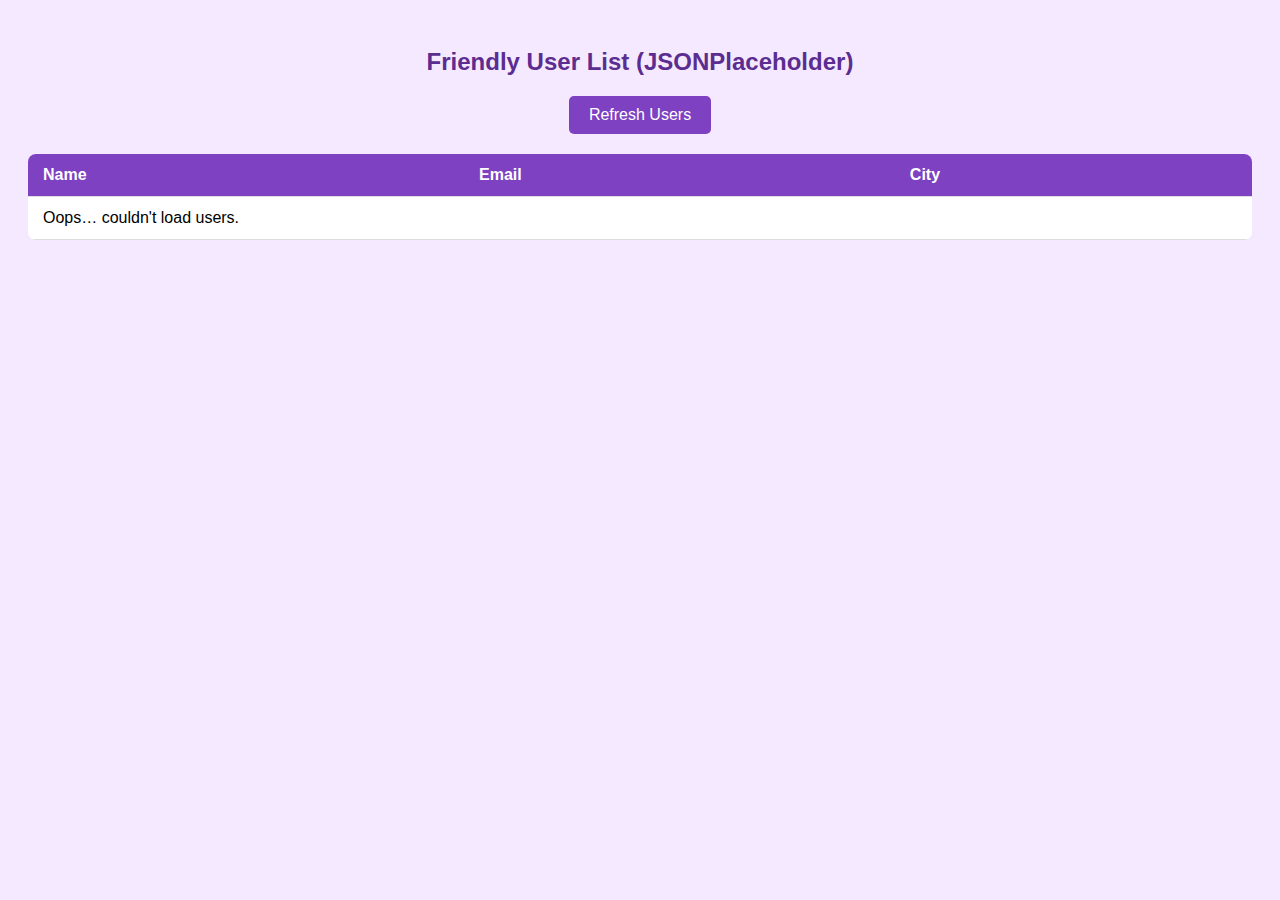
<file: AsyncJS/Task1/index.html>
<!DOCTYPE html>
<html lang="en">
<head>
  <meta charset="UTF-8">
  <title>Friendly User List</title>
  <link rel="stylesheet" href="style.css">
</head>

<body>

  <h2> Friendly User List (JSONPlaceholder) </h2>

  <button id="refreshBtn">Refresh Users</button>

  <div class="spinner" id="loader"></div>

  <table id="userTable">
    <thead>
      <tr>
        <th>Name</th>
        <th>Email</th>
        <th>City</th>
      </tr>
    </thead>
    <tbody></tbody>
  </table>

  <script src="script.js"></script>
</body>
</html>
</file>
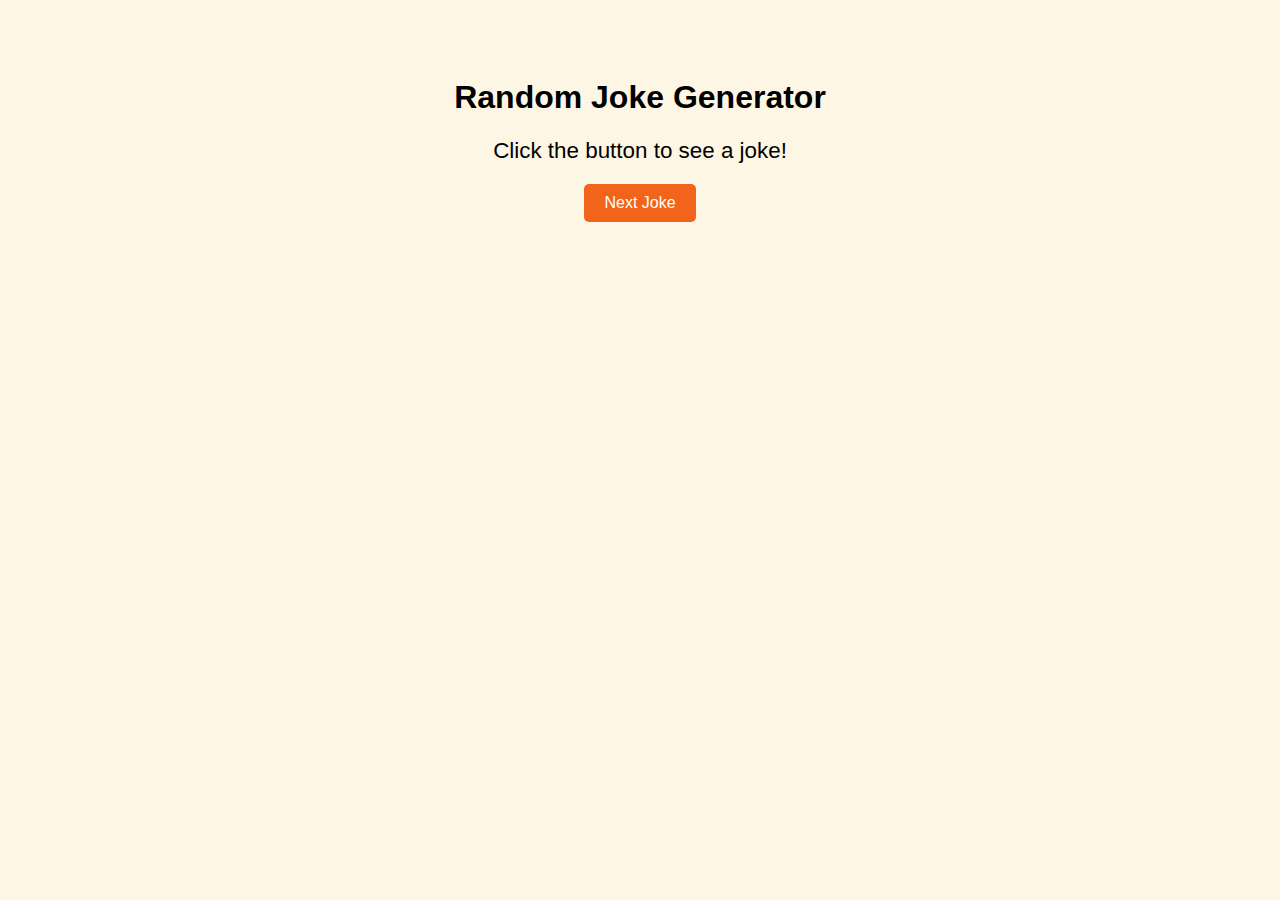
<file: AsyncJS/Task2/index.html>
<!DOCTYPE html>
<html lang="en">
<head>
<meta charset="UTF-8">
<meta name="viewport" content="width=device-width, initial-scale=1.0">
<title>Random Joke Generator</title>
<style>
  body {
    font-family: Arial, sans-serif;
    text-align: center;
    background: #fef6e4;
    padding: 50px;
  }
  #joke {
    font-size: 1.4em;
    margin: 20px 0;
  }
  button {
    padding: 10px 20px;
    font-size: 1em;
    cursor: pointer;
    background: #f26419;
    color: white;
    border: none;
    border-radius: 5px;
  }
  button:disabled {
    background: #ccc;
    cursor: not-allowed;
  }
</style>
</head>
<body>

<h1>Random Joke Generator</h1>
<div id="joke">Click the button to see a joke!</div>
<button id="nextJoke">Next Joke</button>

<script>
const jokeDiv = document.getElementById('joke');
const button = document.getElementById('nextJoke');

function fetchJoke() {
    button.disabled = true;
    fetch('https://official-joke-api.appspot.com/random_joke')
        .then(response => response.json())
        .then(data => {
            jokeDiv.innerHTML = `<p>${data.setup}</p><p><strong>${data.punchline}</strong></p>`;
            button.disabled = false;
        })
        .catch(error => {
            jokeDiv.textContent = "Oops! Something went wrong.";
            button.disabled = false;
        });
}

button.addEventListener('click', fetchJoke);
</script>

</body>
</html>
</file>
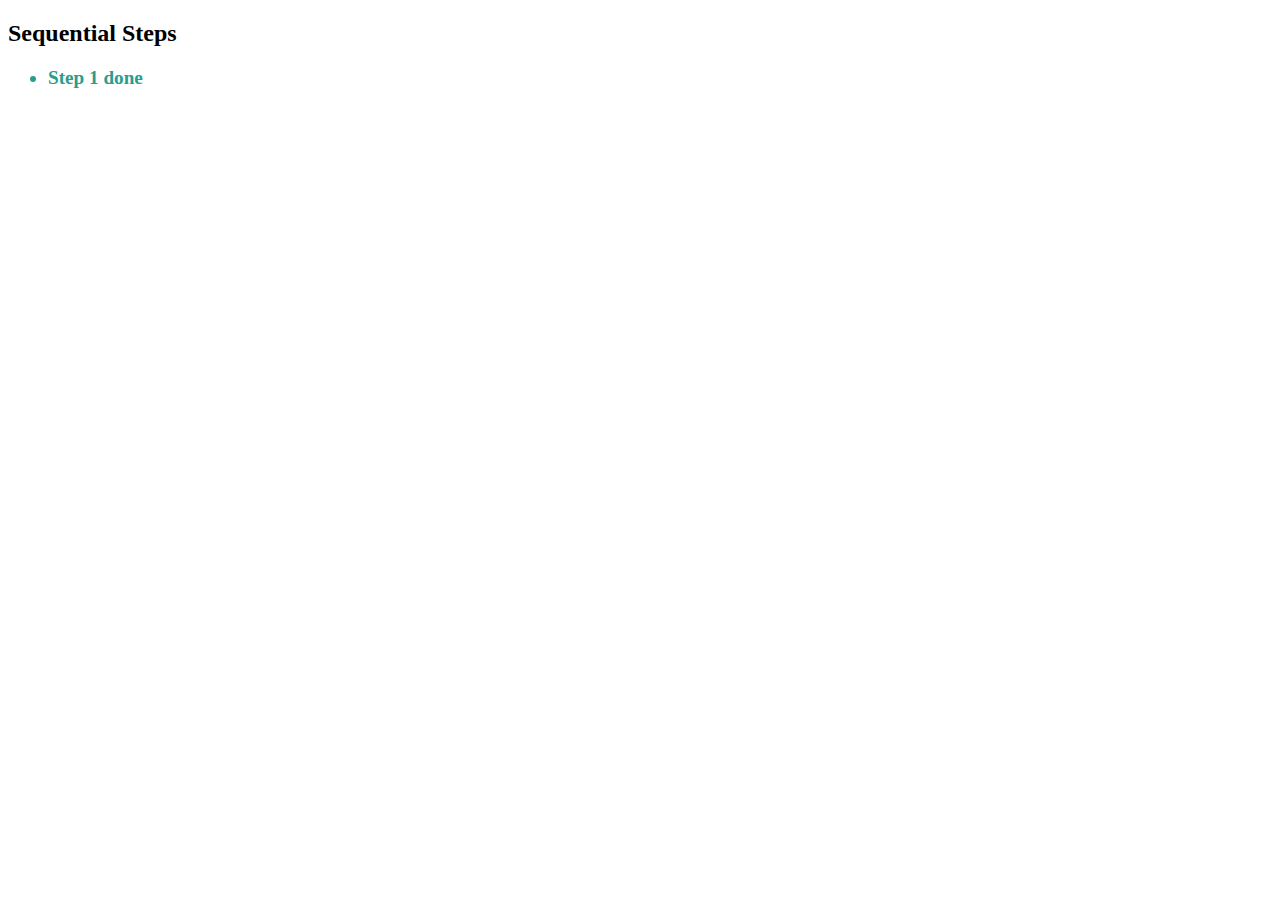
<file: AsyncJS/Task6/index.html>
<!DOCTYPE html>
<html lang="en">
<head>
<meta charset="UTF-8">
<meta name="viewport" content="width=device-width, initial-scale=1.0">
<title>Sequential Promises</title>
<style>
  li {
    font-size: 1.2em;
    margin: 5px 0;
  }
  .current {
    font-weight: bold;
    color: #2a9d8f;
  }
</style>
</head>
<body>

<h2>Sequential Steps</h2>
<ul id="steps"></ul>

<script>
function stepPromise(message) {
    return new Promise(resolve => {
        setTimeout(() => resolve(message), 1000);
    });
}

async function executeSteps() {
    const steps = ["Step 1 done", "Step 2 done", "Step 3 done"];
    const ul = document.getElementById("steps");

    for (let i = 0; i < steps.length; i++) {
        const li = document.createElement("li");
        li.textContent = steps[i];
        li.classList.add("current");
        ul.appendChild(li);

        await stepPromise(steps[i]);

        li.classList.remove("current");
    }
}

executeSteps();
</script>

</body>
</html>
</file>
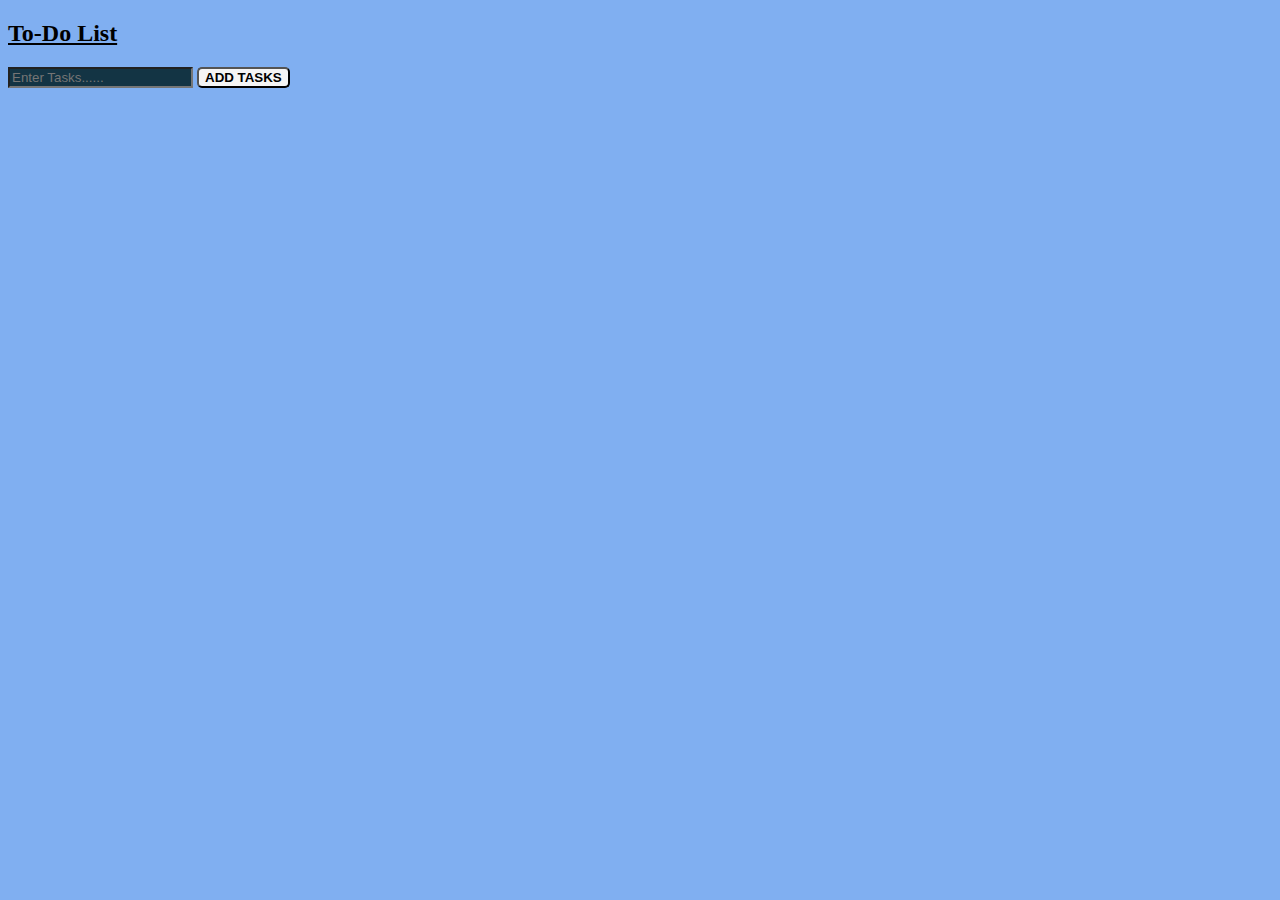
<file: DOM/Task1/index.html>
<!DOCTYPE html>
<html lang="en">
<head>
    <meta charset="UTF-8">
    <meta name="viewport" content="width=device-width, initial-scale=1.0">
    <title>To-Do List</title>
    <style>
        body{
            background-color:rgb(128, 175, 241);
        }
        .btn{
            background-color: black;
            background: whitesmoke;
            border-radius: 5px;
            font-family: 'Segoe UI', Tahoma, Geneva, Verdana, sans-serif;
            font-weight: 800;

        }
        #input{
            background-color: rgb(19, 52, 68);
        }
        .heading{
            text-decoration:underline;
        }
        
    </style>
</head>
<body>
    <h2 class="heading">To-Do List</h2>
    <input type="text" id="input" placeholder="Enter Tasks......">
    <button onclick="addTask()" class="btn">ADD TASKS</button>

    <ul id="taskList"></ul>
    <script src="script.js"></script>
    
</body>
</html>
</file>
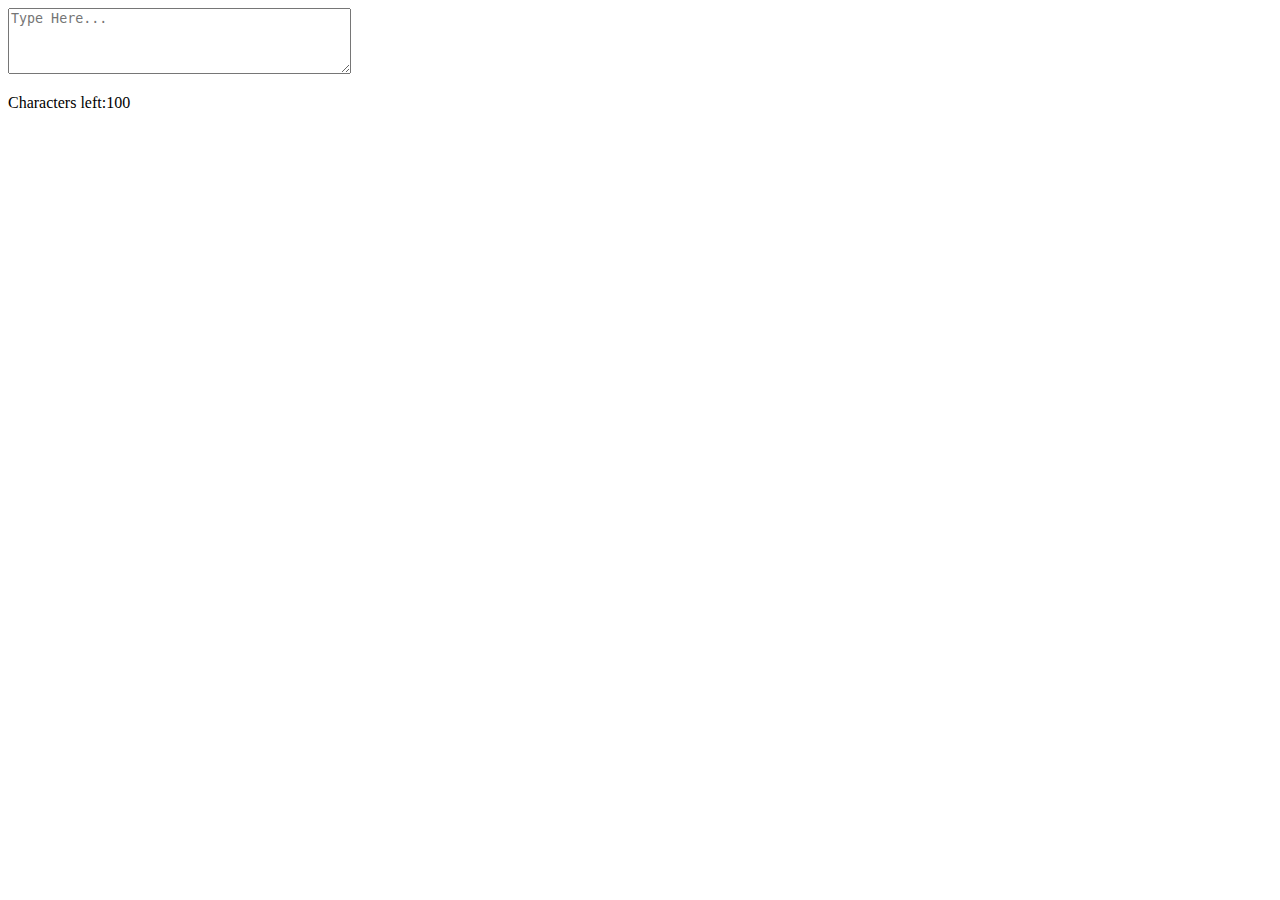
<file: DOM/Task2/index.html>
<!DOCTYPE html>
<html lang="en">
<head>
    <meta charset="UTF-8">
    <meta name="viewport" content="width=device-width, initial-scale=1.0">
    <title>Live Character Counter</title>
    <style>
        textbox{
            width: 100%;
            height: 100%;
        }
    </style>
</head>
<body>
    <textarea id="textBox" rows="4" cols="40" placeholder="Type Here..."></textarea>
    <p id="counter"> Characters left:100</p>

    <script src="script.js"></script>
    
</body>
</html>
</file>
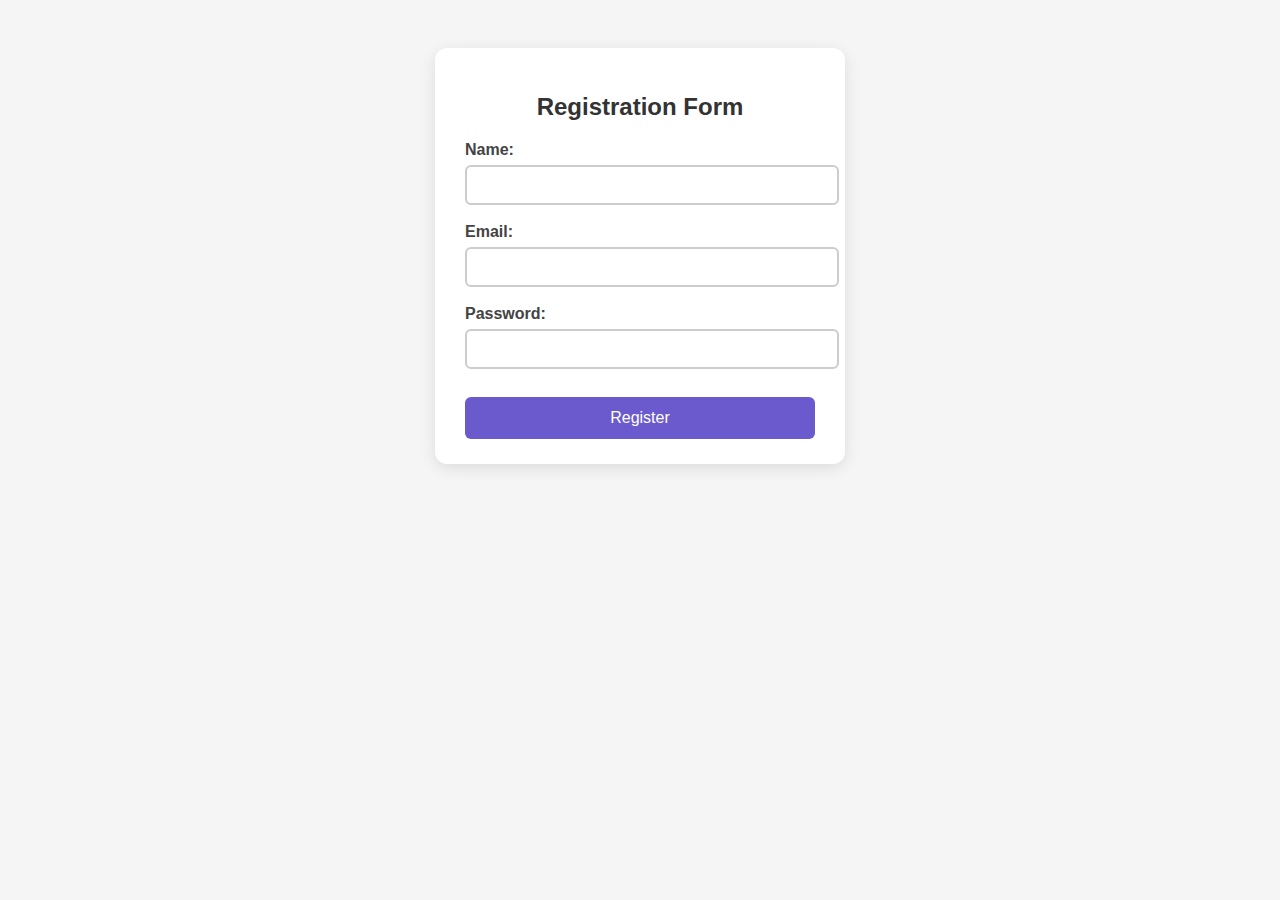
<file: DOM/Task4/index.html>
<!DOCTYPE html>
<html>
  <head>
    <title>Form Validation</title>
    <link rel="stylesheet" href="style.css" />
  </head>
  <body>

    <form id="myForm">
      <h2>Registration Form</h2>

      <div class="form-group">
        <label>Name:</label>
        <input type="text" id="name" />
        <div class="error" id="nameError"></div>
      </div>

      <div class="form-group">
        <label>Email:</label>
        <input type="text" id="email" />
        <div class="error" id="emailError"></div>
      </div>

      <div class="form-group">
        <label>Password:</label>
        <input type="password" id="password" />
        <div class="error" id="passError"></div>
      </div>

      <button type="submit">Register</button>
    </form>

    <script src="script.js"></script>
  </body>
</html>
</file>
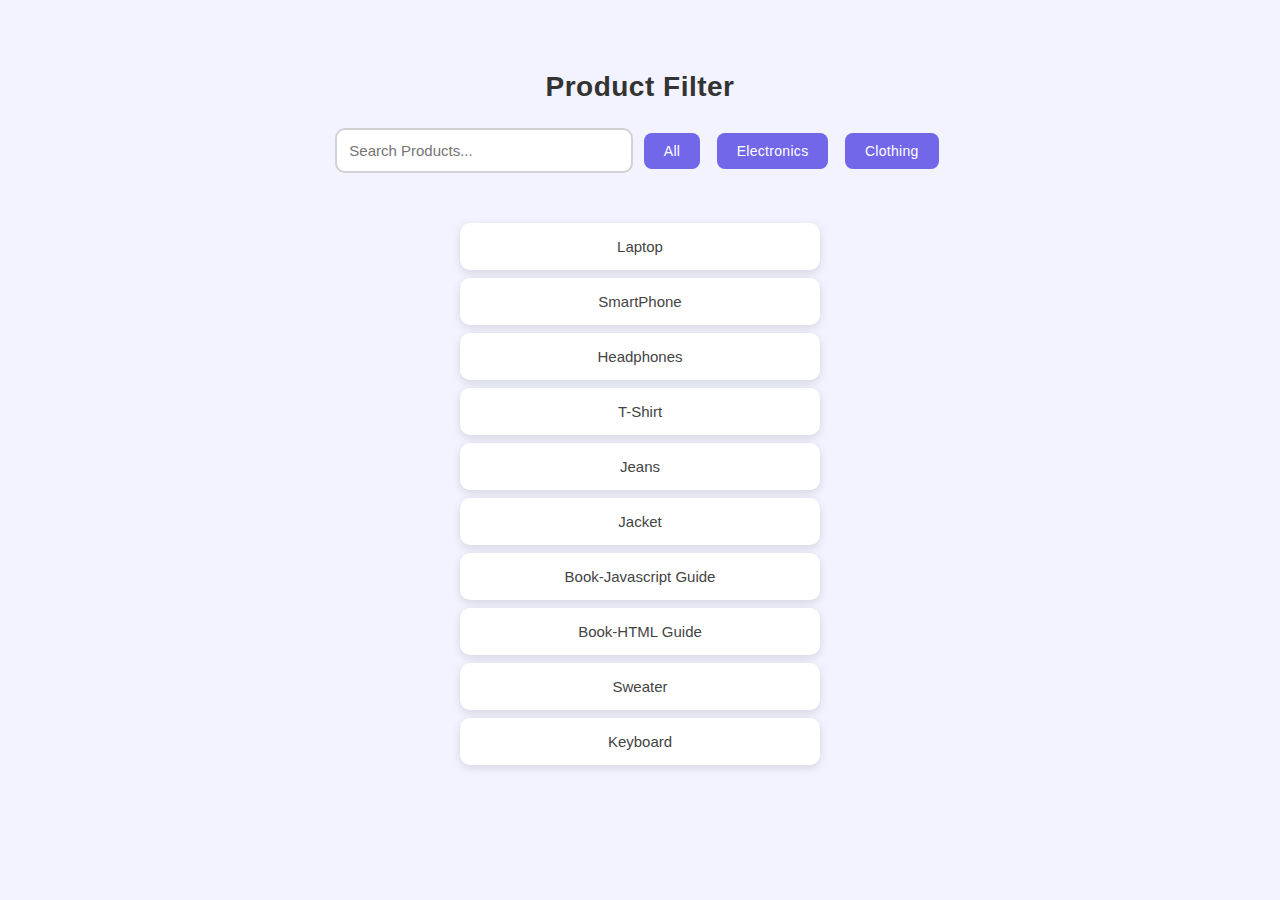
<file: DOM/Task5/index.html>
<!DOCTYPE html>
<html lang="en">
<head>
    <meta charset="UTF-8">
    <meta name="viewport" content="width=device-width, initial-scale=1.0">
    <title>Interactive Product Filter</title>
    <link rel="stylesheet" href="style.css">
</head>
<body>
    <h2>Product Filter</h2>

    <input type="text" id="serachBox" placeholder="Search Products...">

    <button class="btn" data-filter="All">All</button>
    <button class="btn" data-filter="Electronics" >Electronics</button>
    <button class="btn" data-filter="Clothing">Clothing</button>

    <ul id="productList"></ul>
    
</body>
<script src="script.js"></script>
</html>
</file>
<file: AsyncJS/Task1/style.css>
body {
      font-family: Arial;
      background: #f5e9ff;
      padding: 20px;
}

h2 {
      text-align: center;
      margin-bottom: 20px;
      color: #5c2d91;
}

#refreshBtn {
      display: block;
      margin: 0 auto 20px;
      padding: 10px 20px;
      font-size: 16px;
      border: none;
      border-radius: 5px;
      background: #7d41c2;
      color: white;
      cursor: pointer;
}

#refreshBtn:hover {
      background: #6a33aa;
}

table {
      width: 100%;
      border-collapse: collapse;
      background: white;
      border-radius: 8px;
      overflow: hidden;
}

th, td {
    padding: 12px 15px;
    border-bottom: 1px solid #ddd;
    text-align: left;
}

th {
    background: #7d41c2;
    color: white;
    }
.spinner {
    border: 6px solid #eee;
    border-top: 6px solid #7d41c2;
    width: 50px;
    height: 50px;
      border-radius: 50%;
      animation: spin 1s linear infinite;
      margin: 20px auto;
      display: none;
    }

    @keyframes spin {
      100% {
        transform: rotate(360deg);
      }
    }
</file>
<file: DOM/Task4/style.css>
body {
  font-family: Arial, sans-serif;
  background: #f5f5f5;
  padding: 40px;
  display: flex;
  justify-content: center;
  align-items: center;
}
h2 {
  text-align: center;
  margin-bottom: 20px;
  color: #333;
}


form {
  width: 350px;
  background: white;
  padding: 25px 30px;
  border-radius: 12px;
  box-shadow: 0 4px 15px rgba(0,0,0,0.1);
}

.form-group {
  margin-bottom: 18px;
}

label {
  display: block;
  font-weight: bold;
  margin-bottom: 6px;
  color: #444;
}

input {
  width: 100%;
  padding: 10px;
  border: 2px solid #ccc;
  border-radius: 6px;
  font-size: 14px;
  transition: border 0.2s ease;
}

input:focus {
  border-color: #6a5acd;
}

.error {
  color: #d9534f;
  font-size: 13px;
  margin-top: 4px;
}

.valid {
  border-color: green !important;
}

.invalid {
  border-color: red !important;
}

button {
  width: 100%;
  padding: 12px;
  background: #6a5acd;
  color: white;
  border: none;
  border-radius: 6px;
  font-size: 16px;
  margin-top: 10px;
  cursor: pointer;
}

button:hover {
  background: #5a4ccf;
}
</file>
<file: DOM/Task5/style.css>
body {
    font-family: "Poppins", Arial, sans-serif;
    background: #f3f3ff;
    padding: 40px;
    text-align: center;
    color: #333;
}

h2 {
    font-size: 28px;
    margin-bottom: 15px;
    font-weight: 600;
    letter-spacing: 0.5px;
}

#serachBox {
    width: 270px;
    padding: 12px;
    font-size: 15px;
    border-radius: 10px;
    border: 2px solid #d2d2d2;
    margin-top: 10px;
    margin-bottom: 20px;
    outline: none;
    transition: 0.25s;
}

#serachBox:focus {
    border-color: #7267e9;
    box-shadow: 0 0 8px rgba(114,103,233,0.25);
}

.btn {
    background: #7267e9;
    color: white;
    padding: 10px 20px;
    border: none;
    border-radius: 8px;
    margin: 6px;
    cursor: pointer;
    font-size: 14px;
    transition: 0.25s;
    letter-spacing: 0.3px;
}

.btn:hover {
    background: #6258d6;
    transform: translateY(-2px);
}

#productList {
    margin-top: 30px;
    list-style: none;
    padding: 0;
    width: 360px;
    margin-left: auto;
    margin-right: auto;
}

#productList li {
    background: white;
    padding: 15px 18px;
    margin: 8px 0;
    border-radius: 10px;
    font-size: 15px;
    color: #444;
    box-shadow: 0 3px 10px rgba(0,0,0,0.12);
    transition: 0.25s;
}

#productList li:hover {
    transform: scale(1.02);
}
</file>
